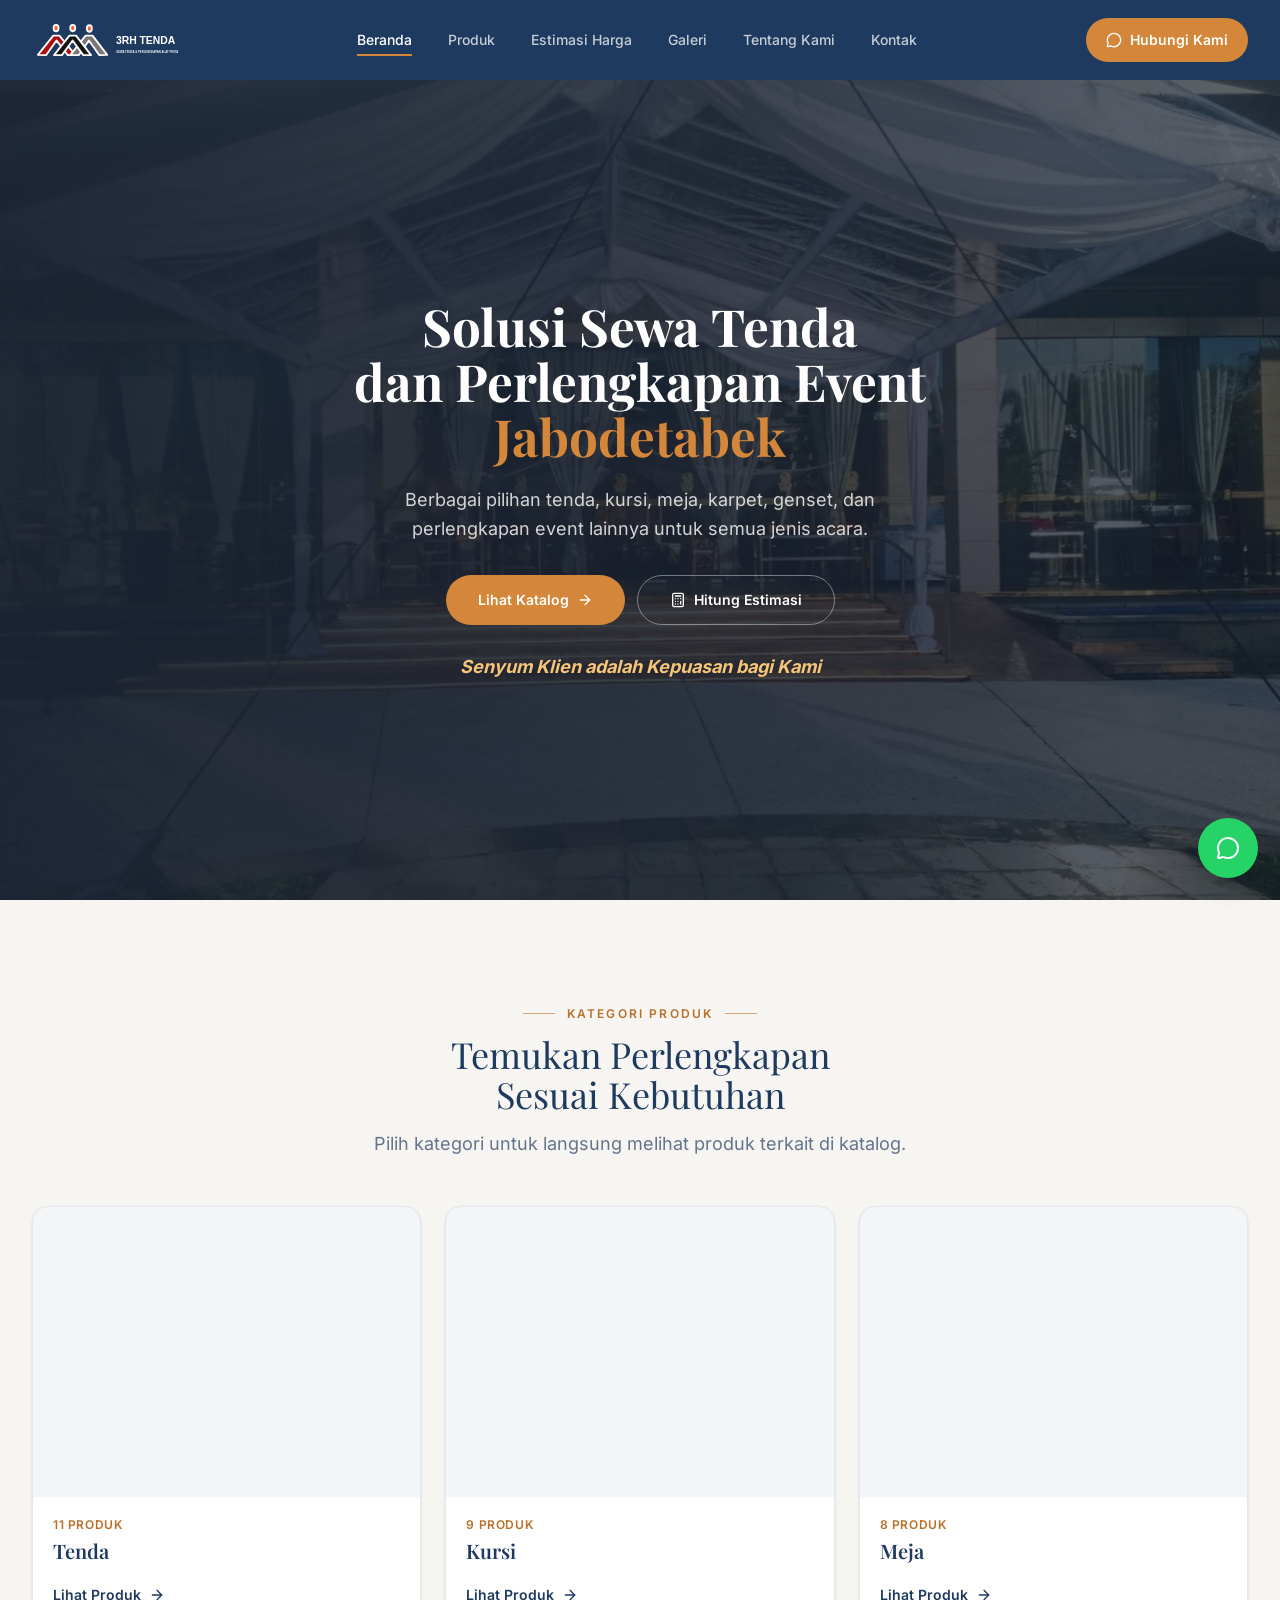
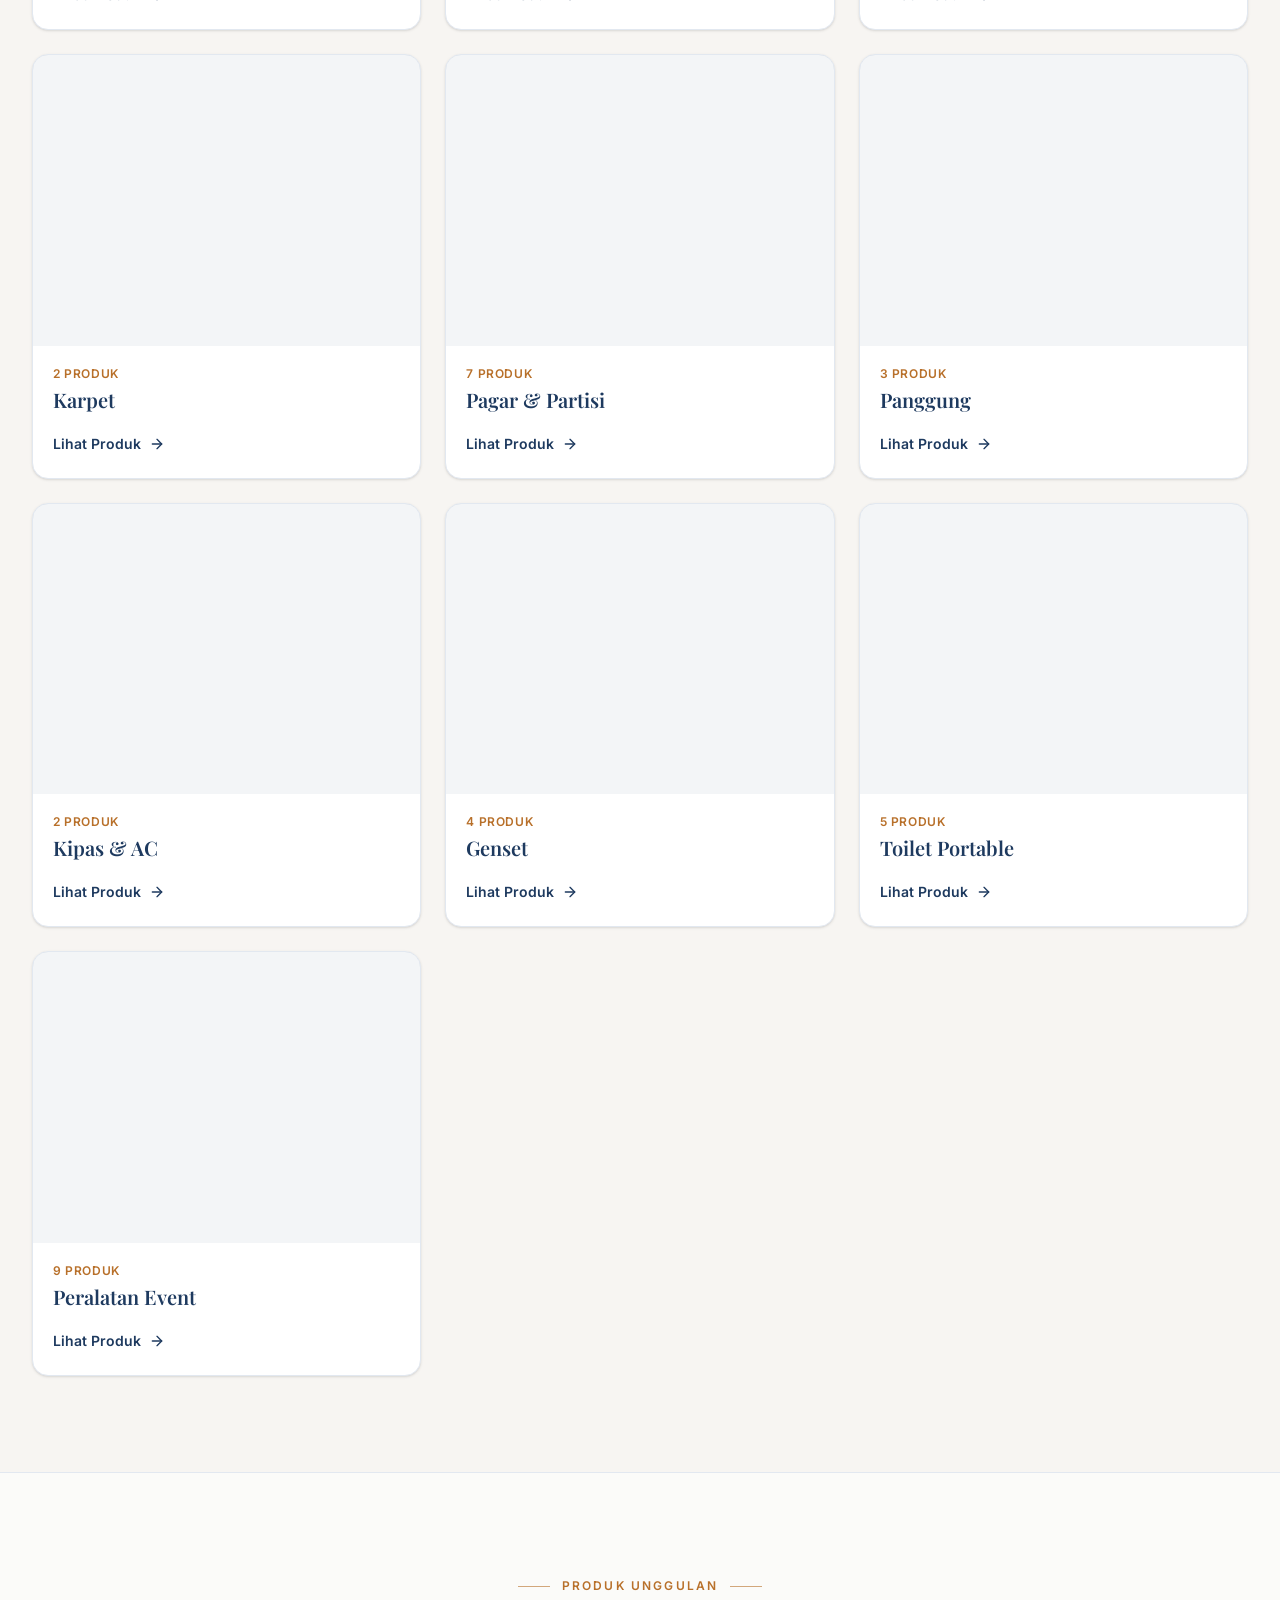
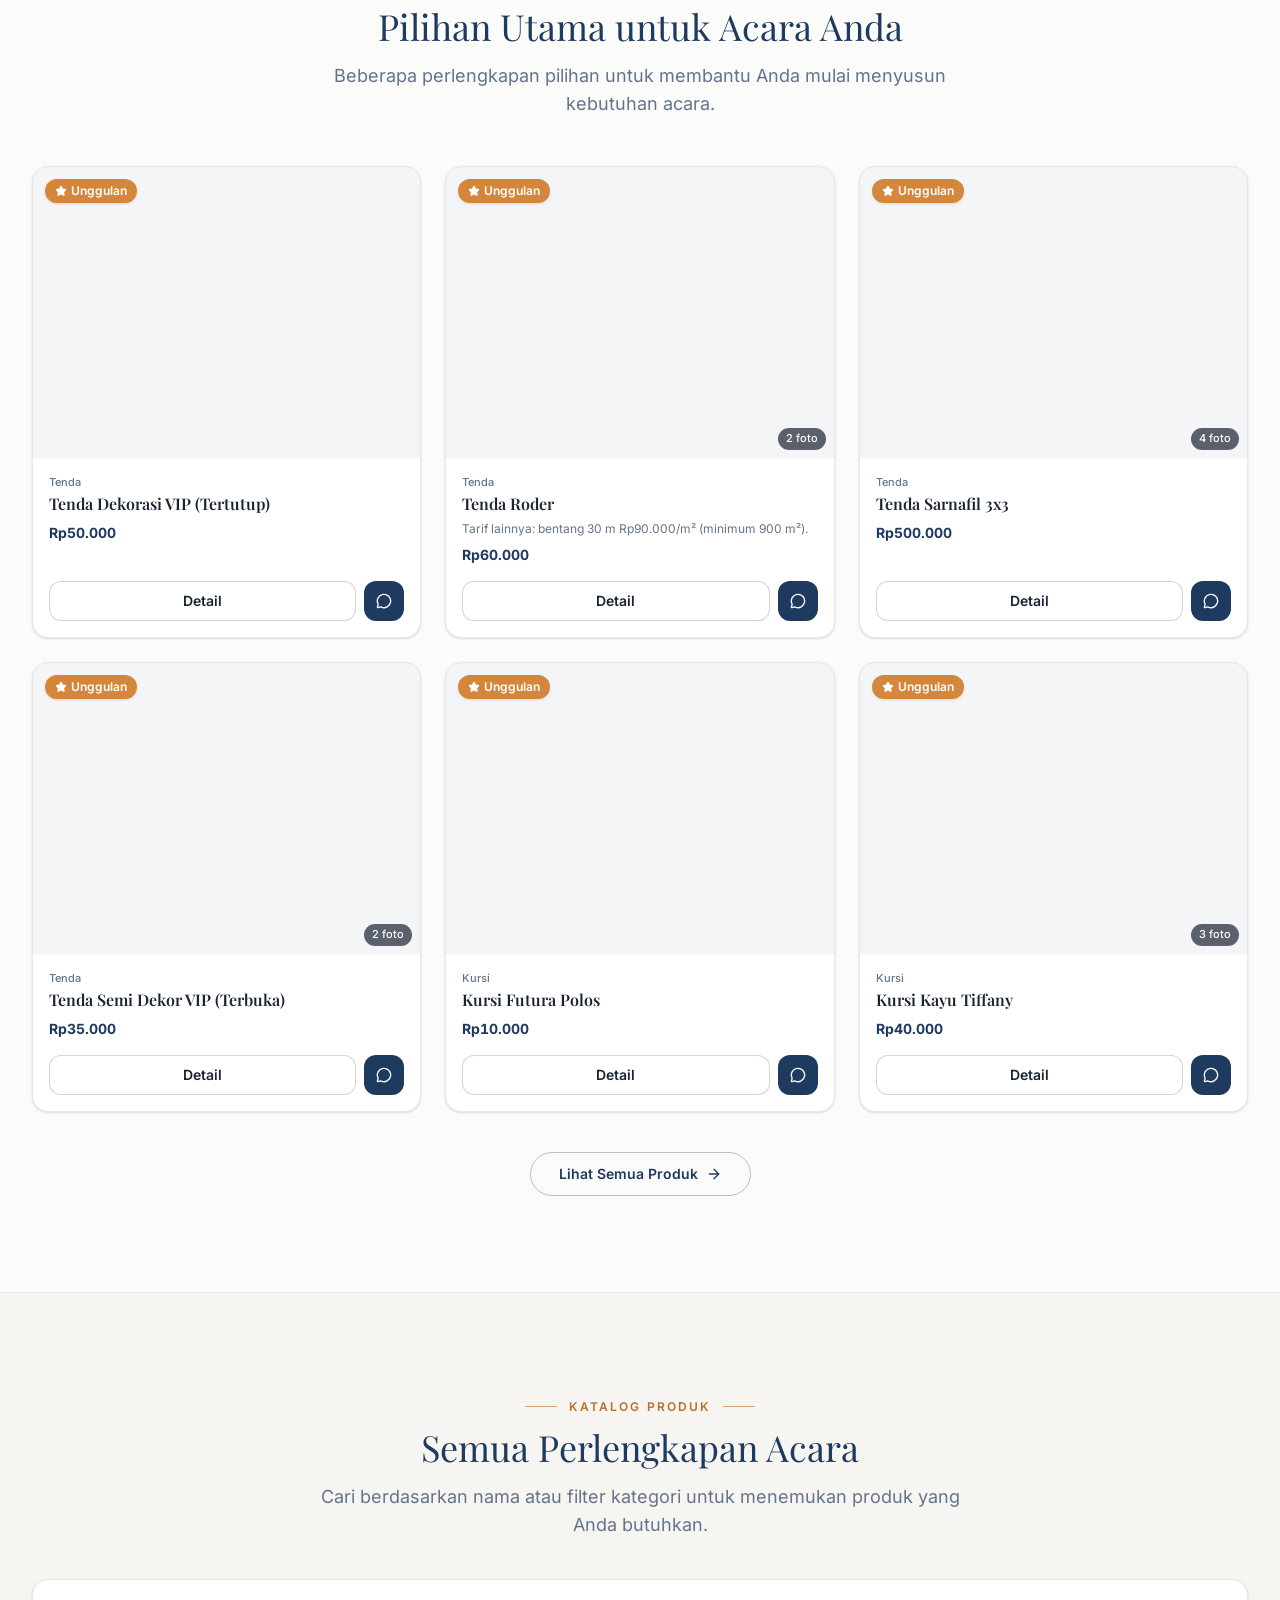
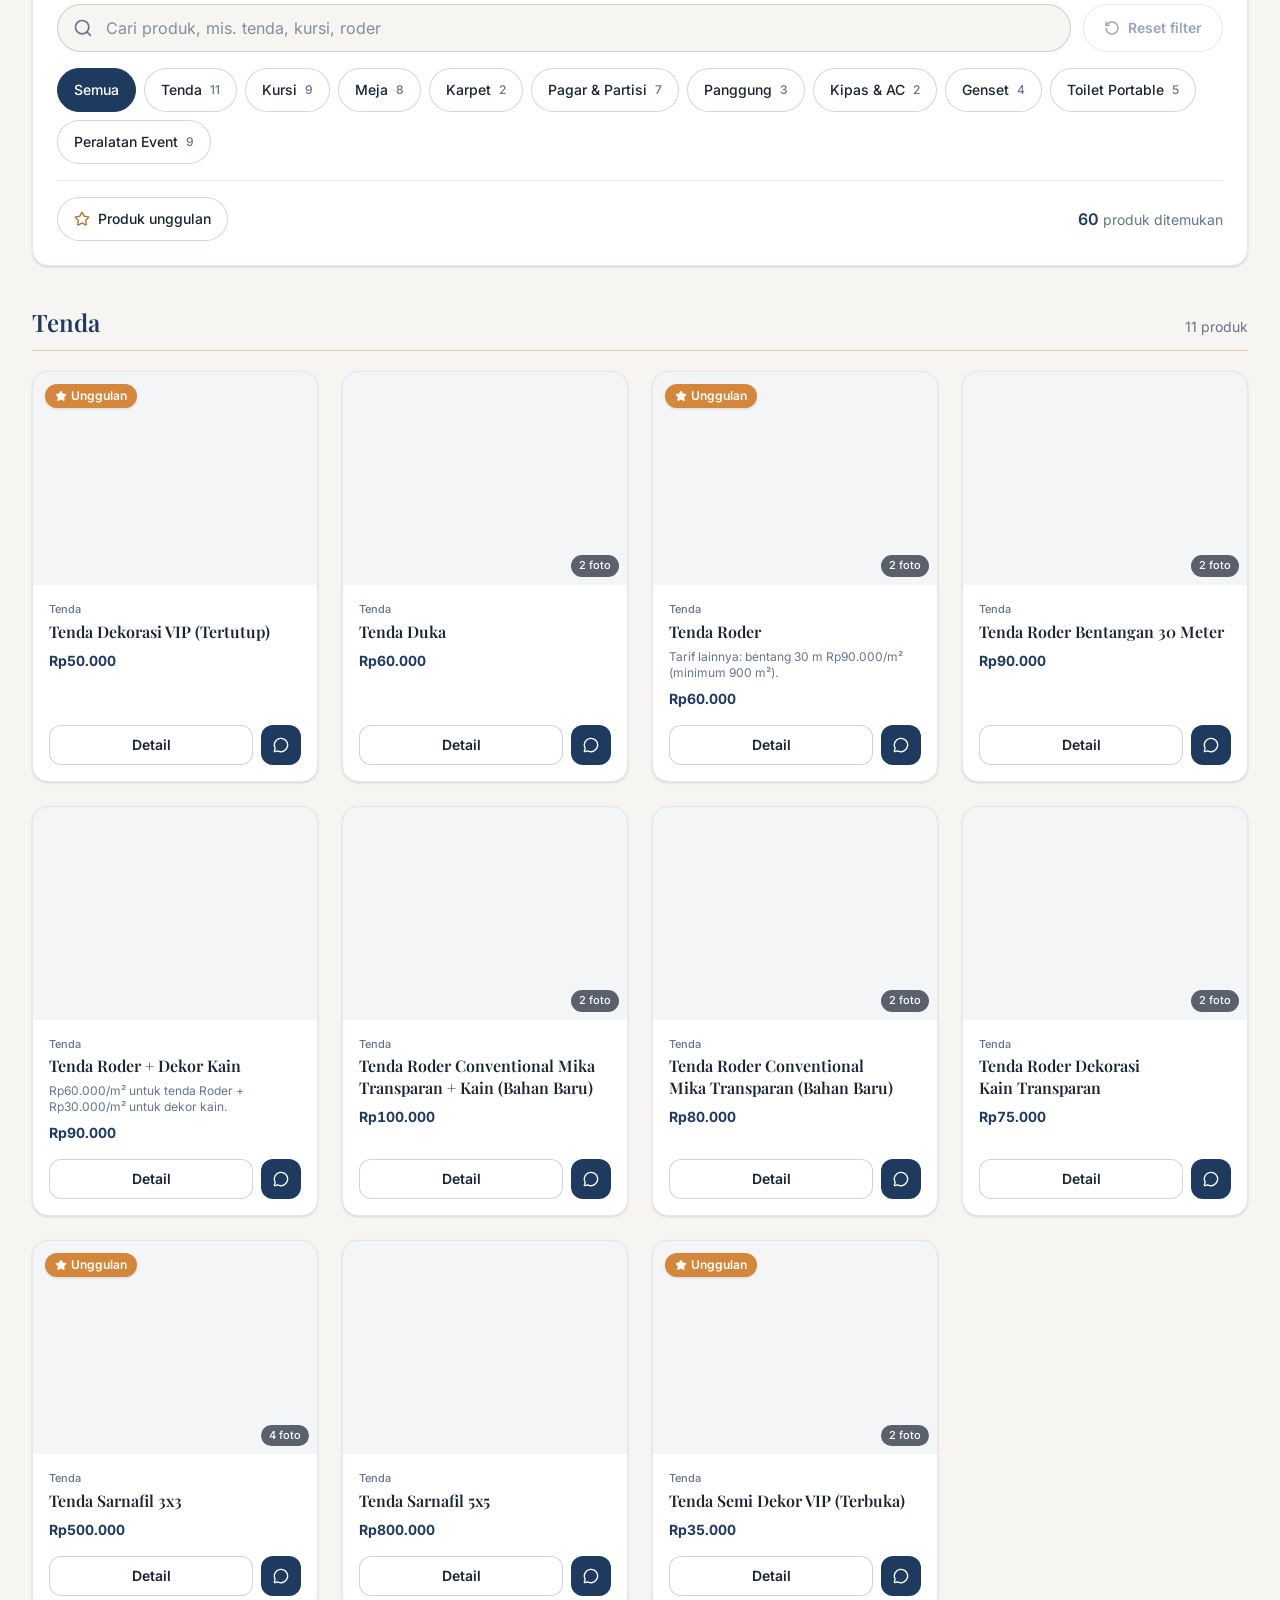
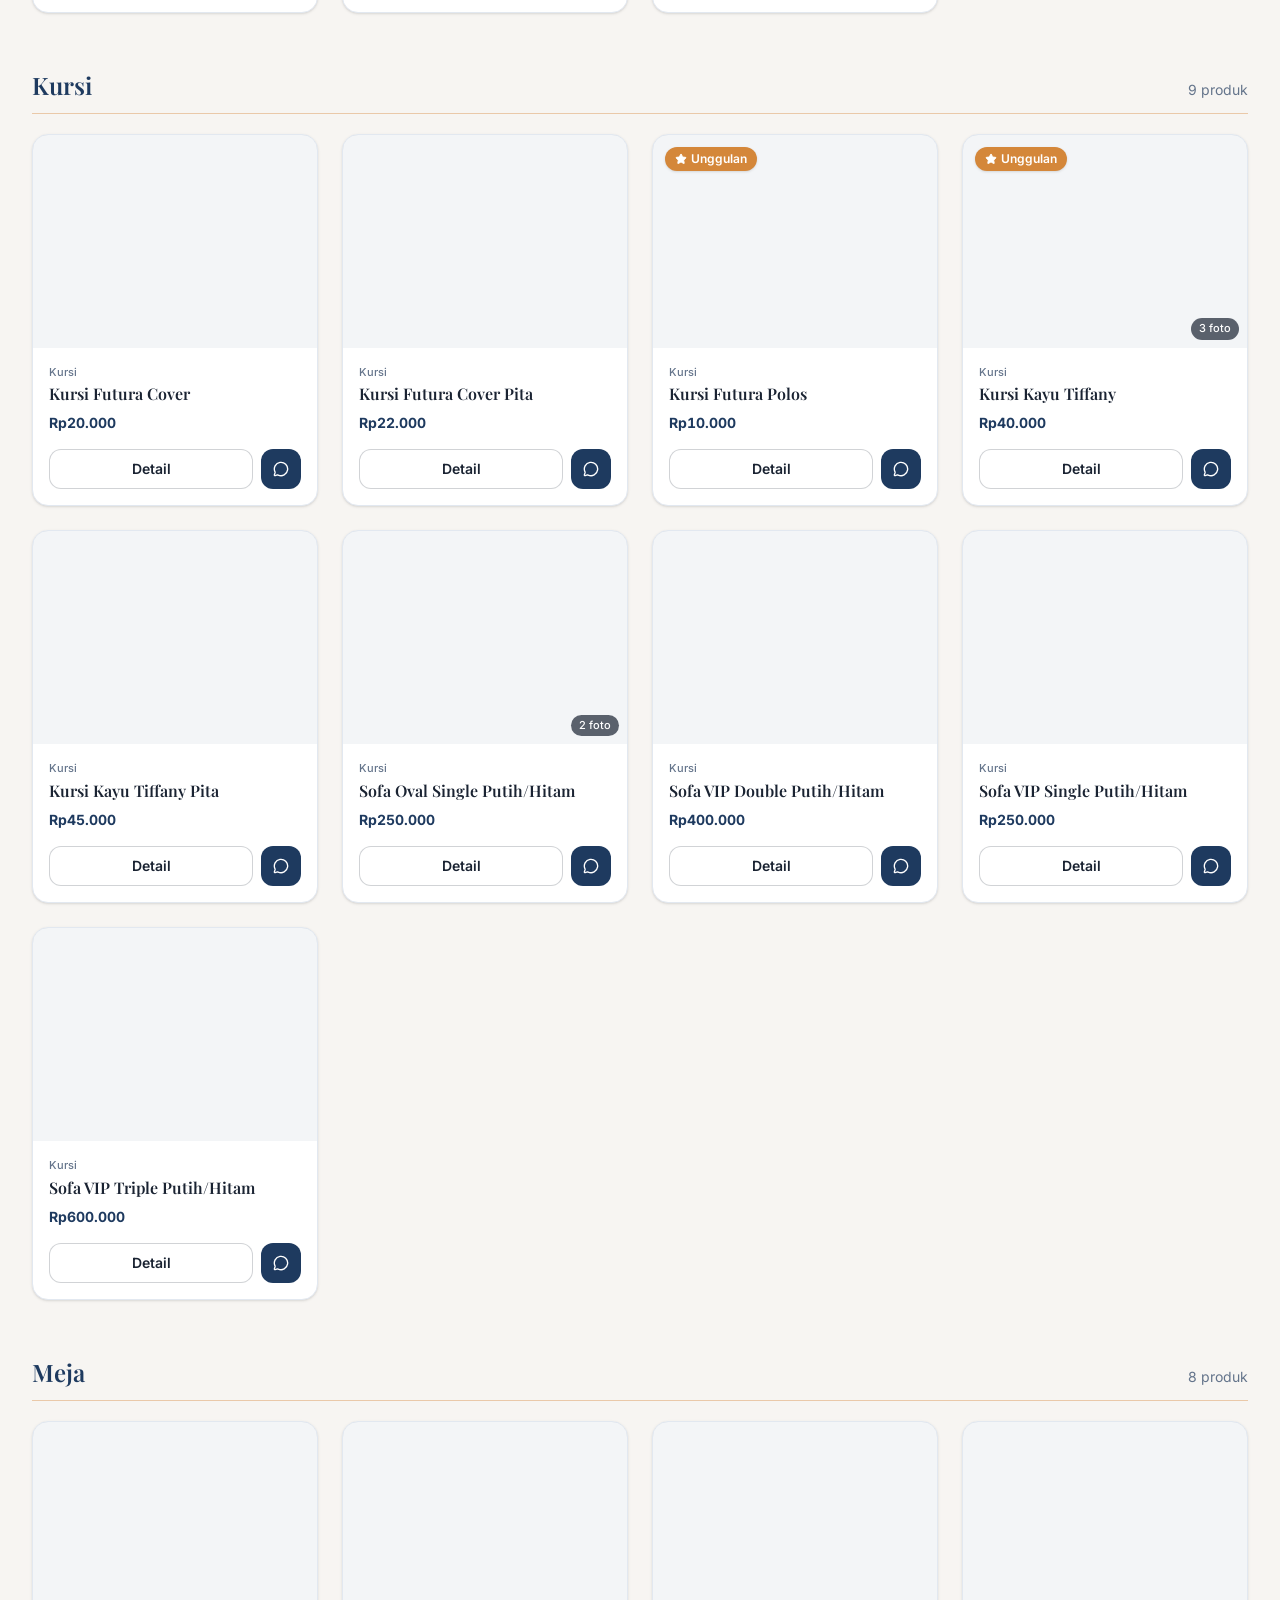
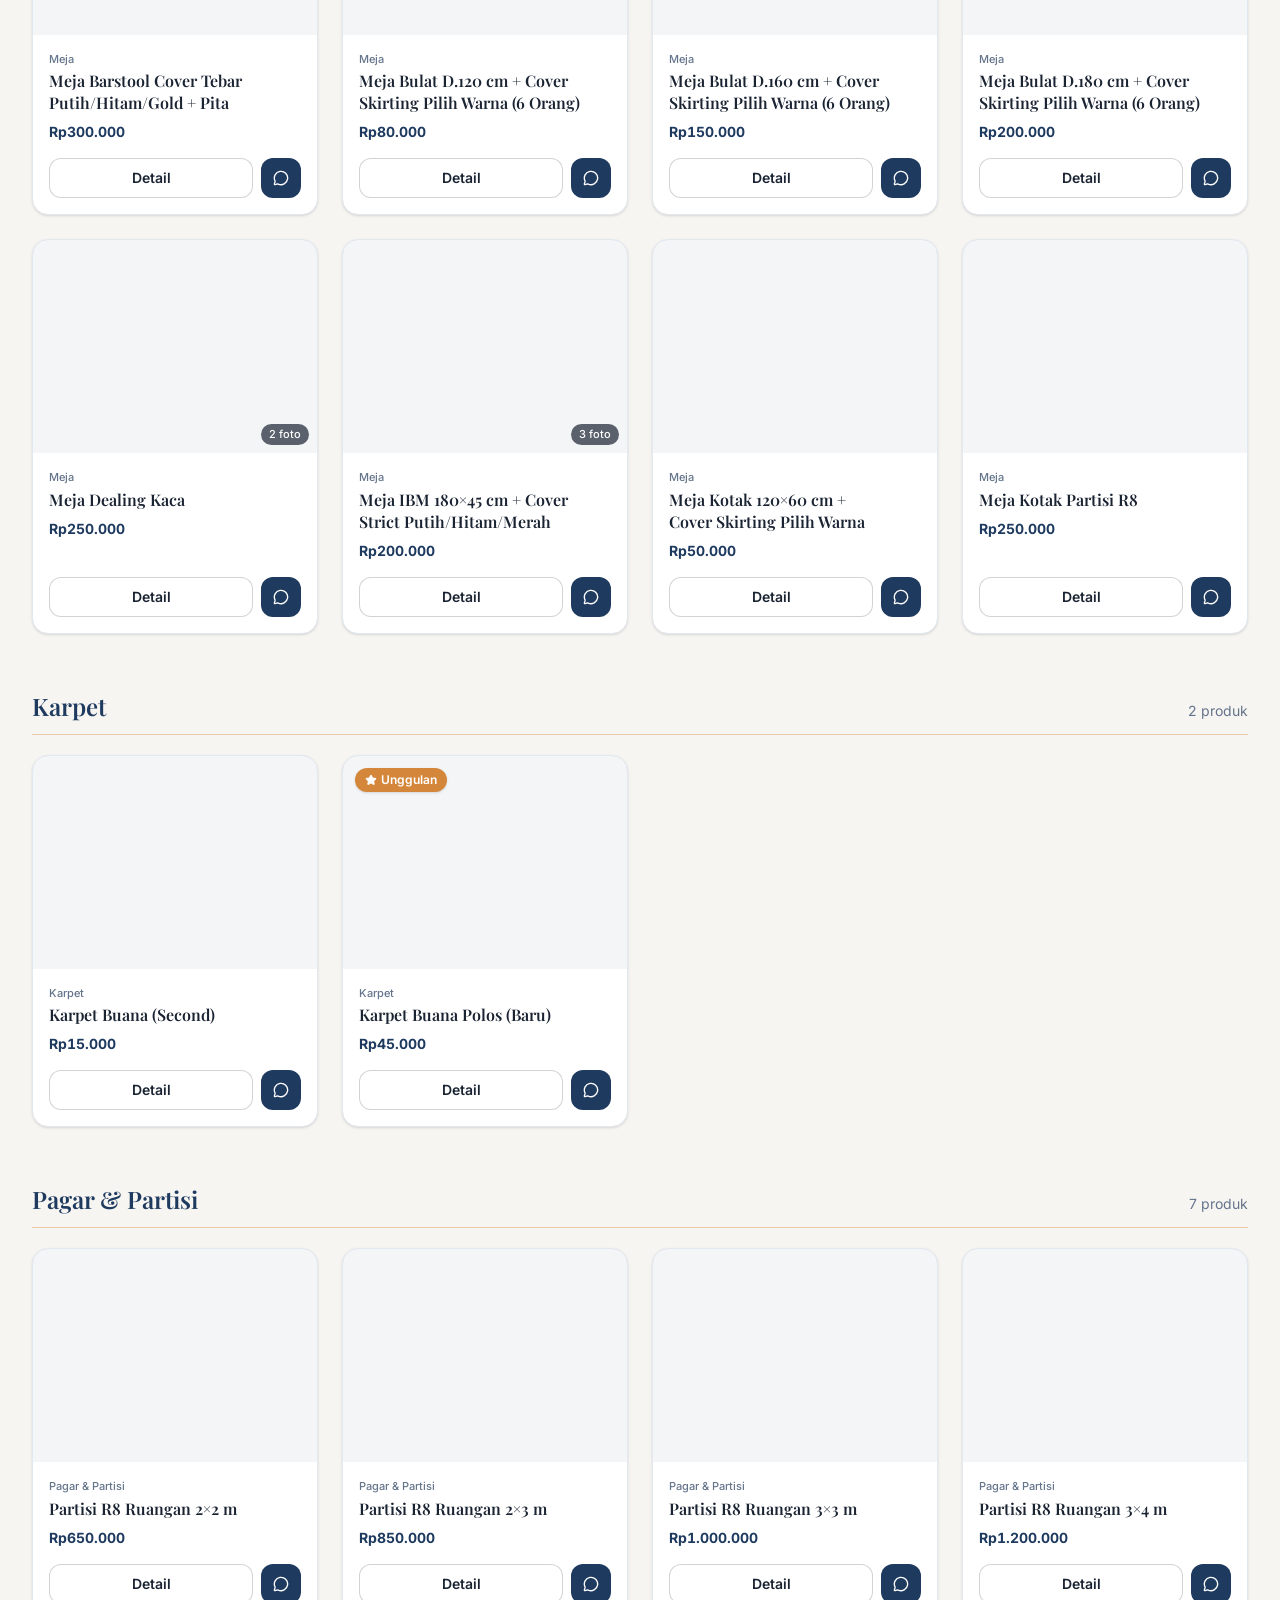
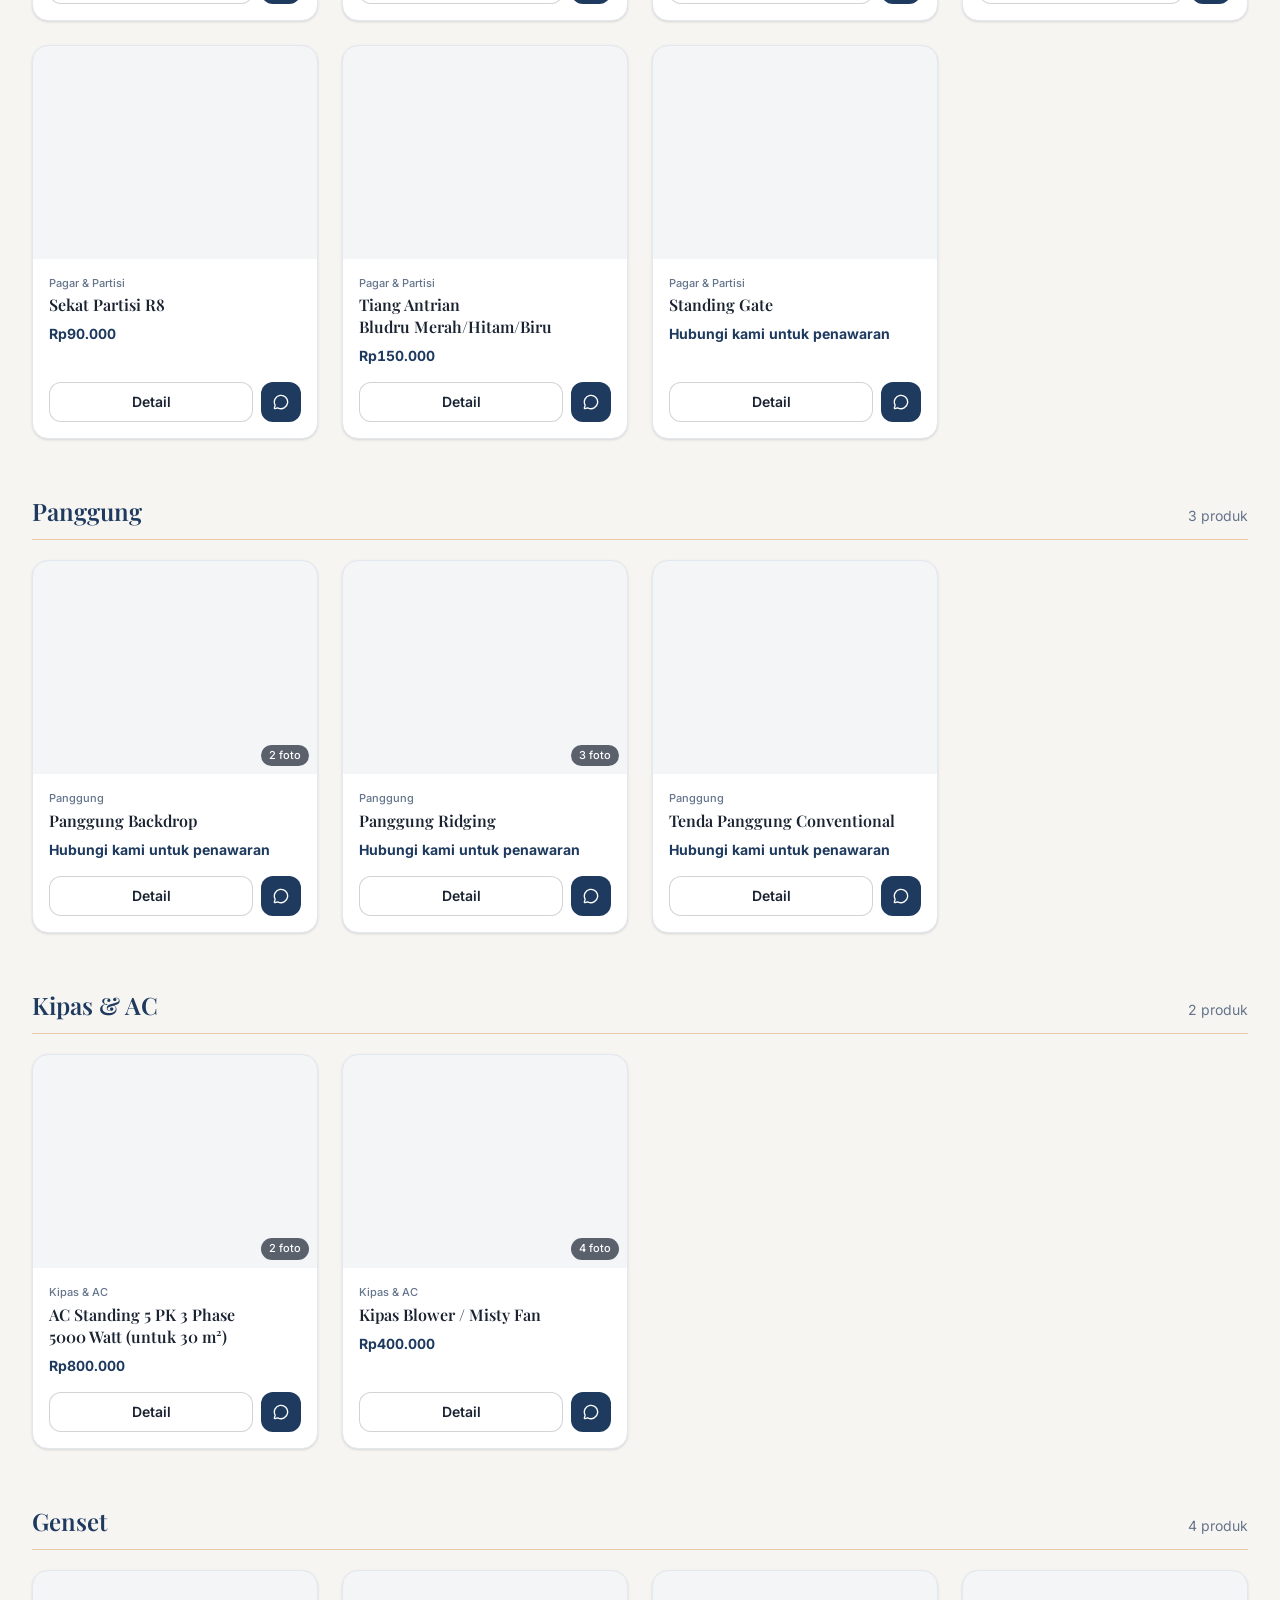
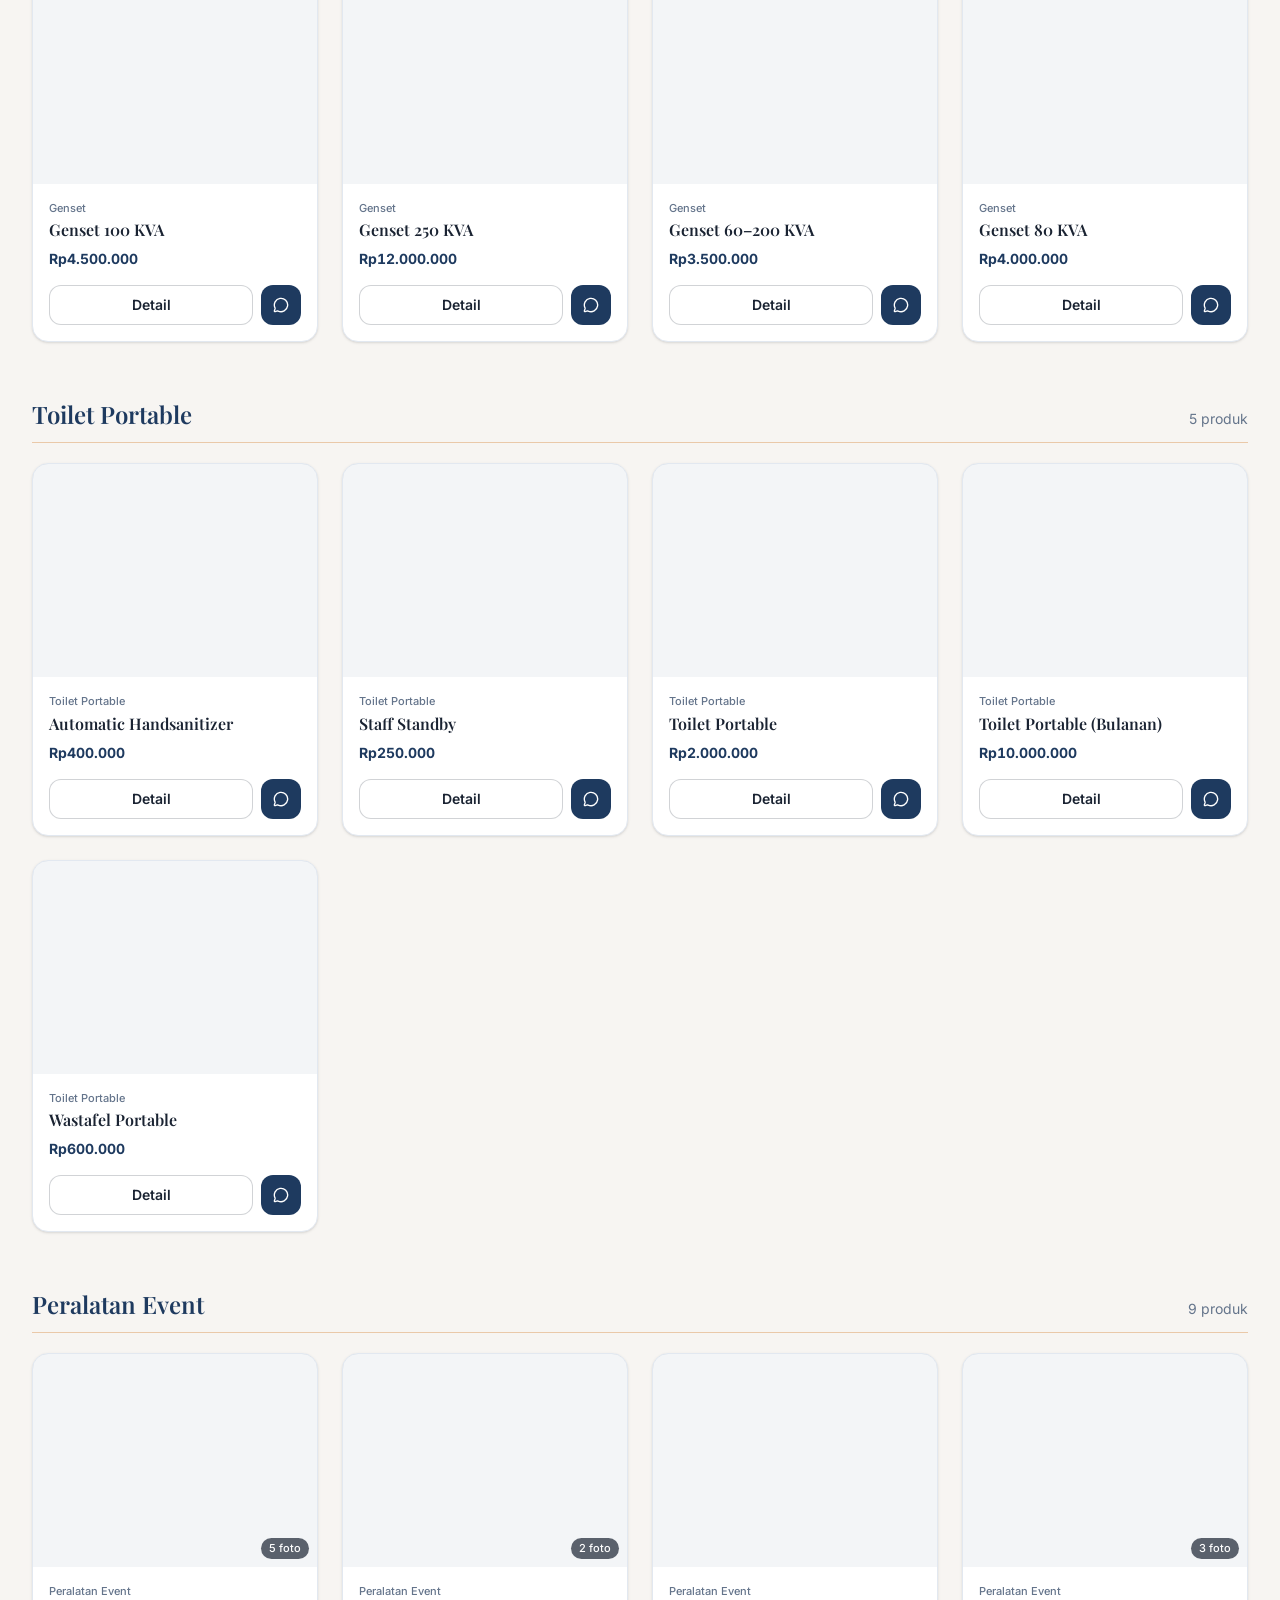
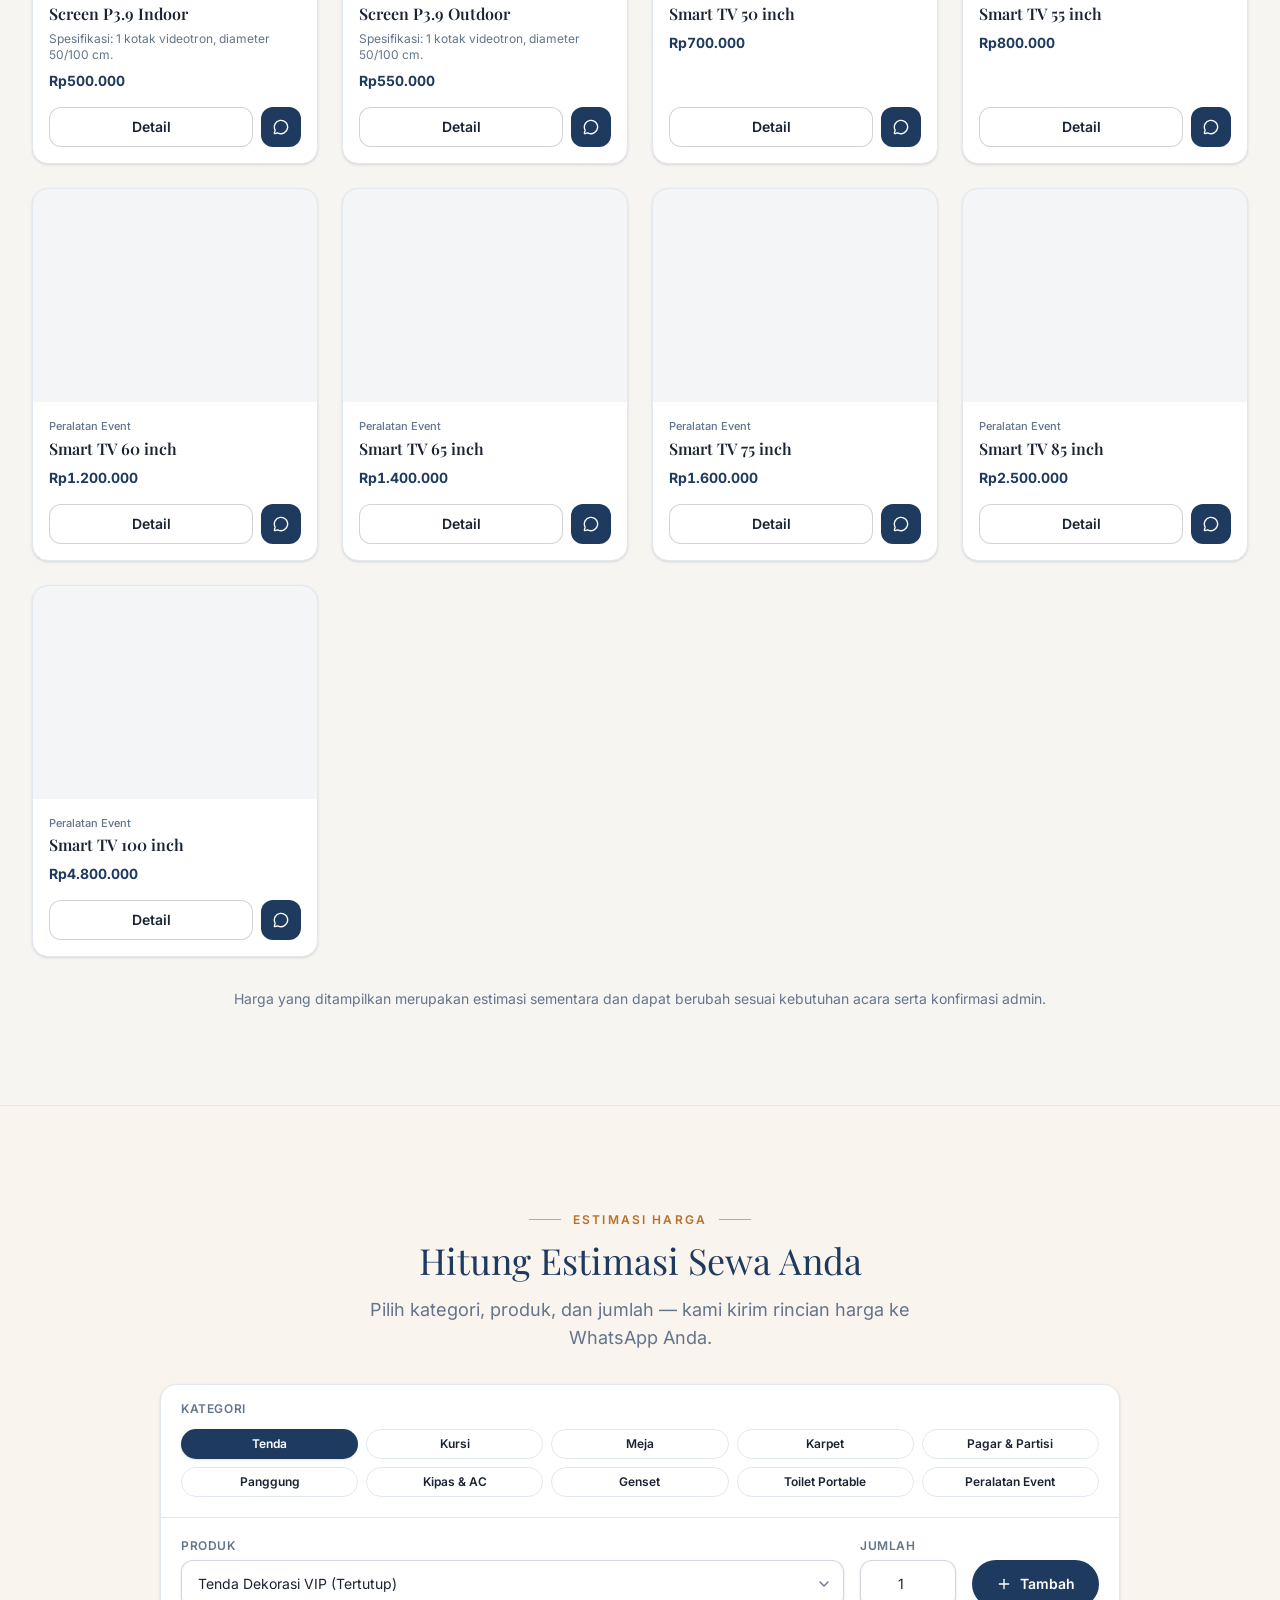
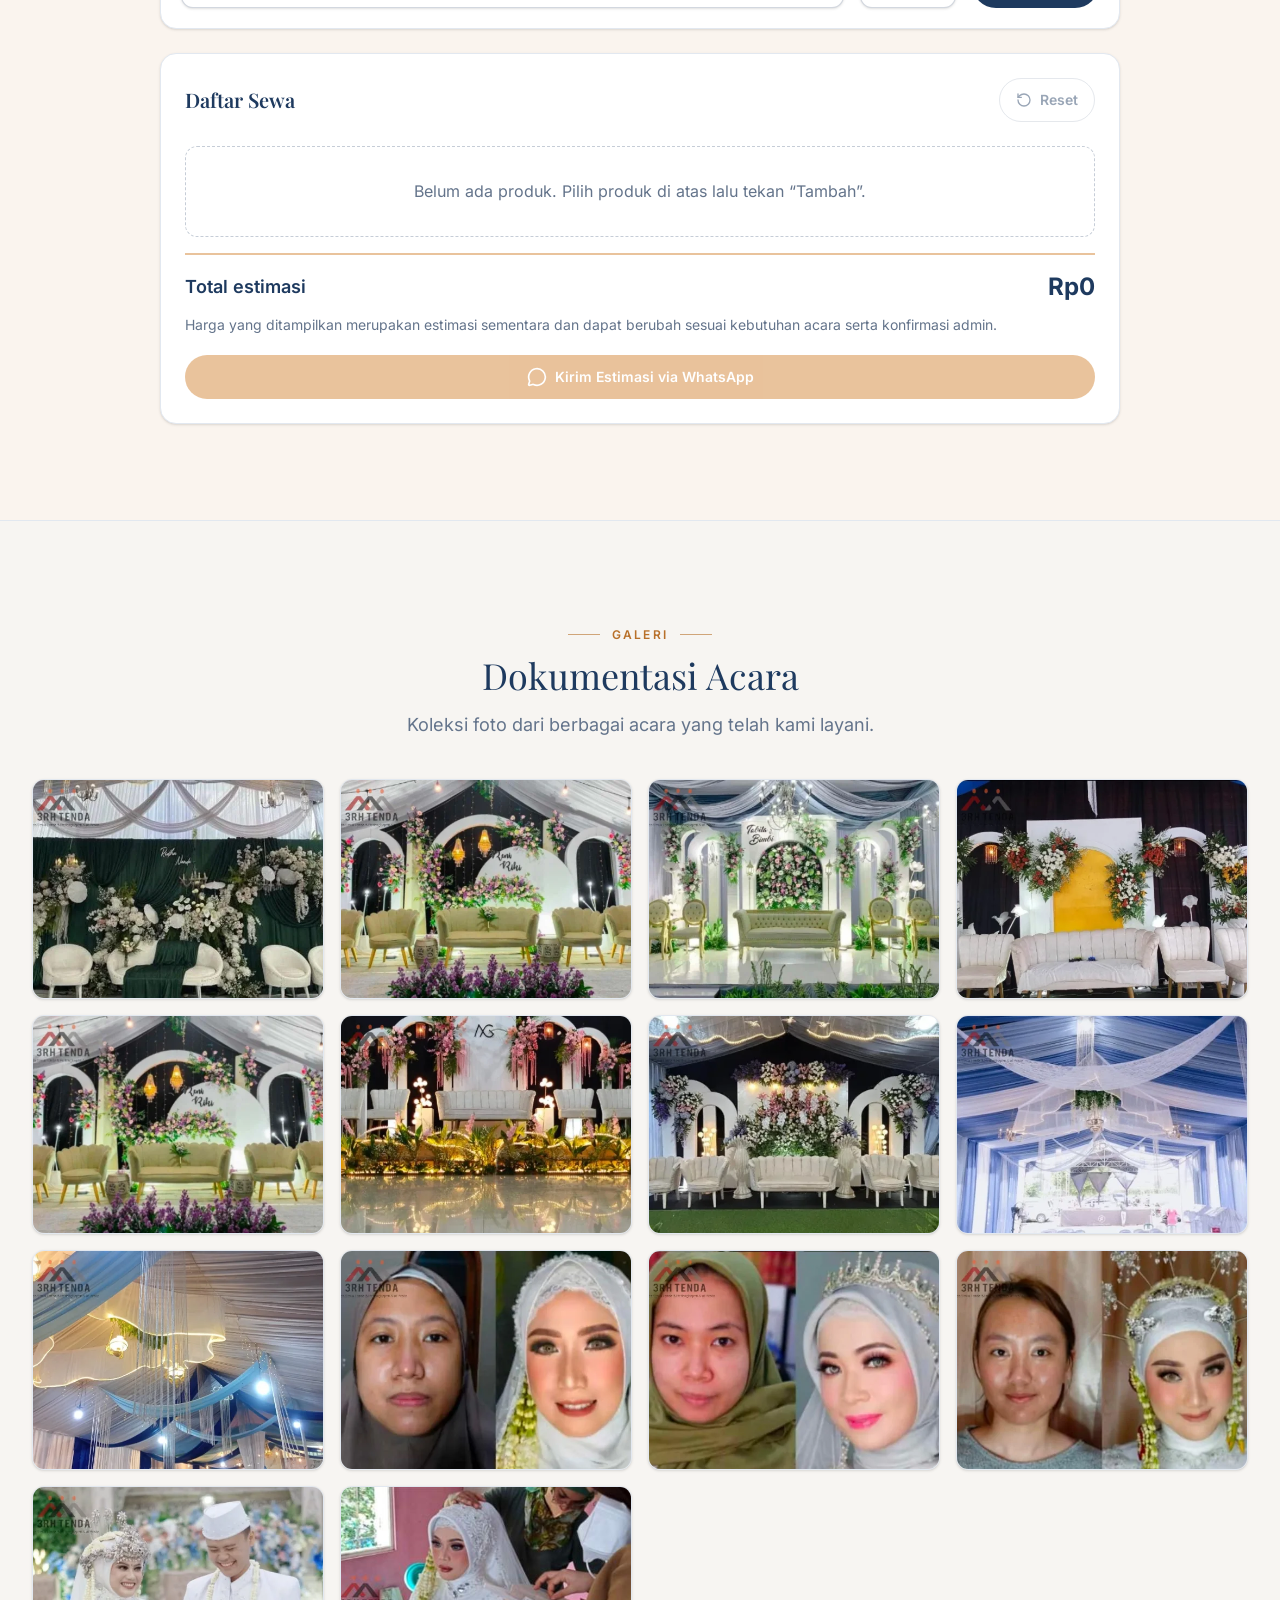
<file: index.html>
<!doctype html>
<html lang="id">

<head>
  <meta charset="UTF-8" />
  <link rel="icon" type="image/x-icon" href="https://3rhtenda.biz.id/favicon.ico" />
  <link rel="icon" type="image/png" sizes="48x48" href="https://3rhtenda.biz.id/favicon-48.png" />
  <link rel="icon" type="image/png" sizes="192x192" href="https://3rhtenda.biz.id/favicon-192.png" />
  <link rel="apple-touch-icon" href="https://3rhtenda.biz.id/favicon-192.png" />
  <link rel="icon" type="image/svg+xml" href="https://3rhtenda.biz.id/favicon.svg" />
  <meta name="viewport" content="width=device-width, initial-scale=1.0" />
  <meta name="theme-color" content="#1E3A5F" />
  <title>3RH Tenda | Sewa Tenda dan Perlengkapan Event Jabodetabek</title>
  <meta name="description"
    content="Sewa tenda dan perlengkapan event untuk berbagai jenis kegiatan di wilayah Jabodetabek. Lihat katalog dan hitung estimasi harga." />
  <script type="module" crossorigin src="./assets/index-CXPpN4oh.js"></script>
  <link rel="stylesheet" crossorigin href="./assets/index-BS0xLUaa.css">
  <link rel="stylesheet" href="./assets/site-fixes.css">
</head>

<body>
  <div id="root"></div>
  <script>
    if (window.location.hash === "#galeri") {
      let attempts = 0;
      const scrollToGallery = () => {
        const gallery = document.getElementById("galeri");
        if (gallery) {
          gallery.scrollIntoView({ block: "start", behavior: "instant" });
        } else if (attempts++ < 120) {
          window.requestAnimationFrame(scrollToGallery);
        }
      };
      window.requestAnimationFrame(scrollToGallery);
    }

    // Tangani klik Beranda di navbar (Desktop & Mobile) agar scroll tepat ke paling atas (0, 0)
    document.addEventListener("click", (e) => {
      const link = e.target.closest('a[href="#beranda"]');
      if (link) {
        e.preventDefault();
        history.pushState(null, "", "#beranda");
        window.scrollTo({ top: 0, left: 0, behavior: "smooth" });
      }
    });
  </script>
</body>

</html>
</file>
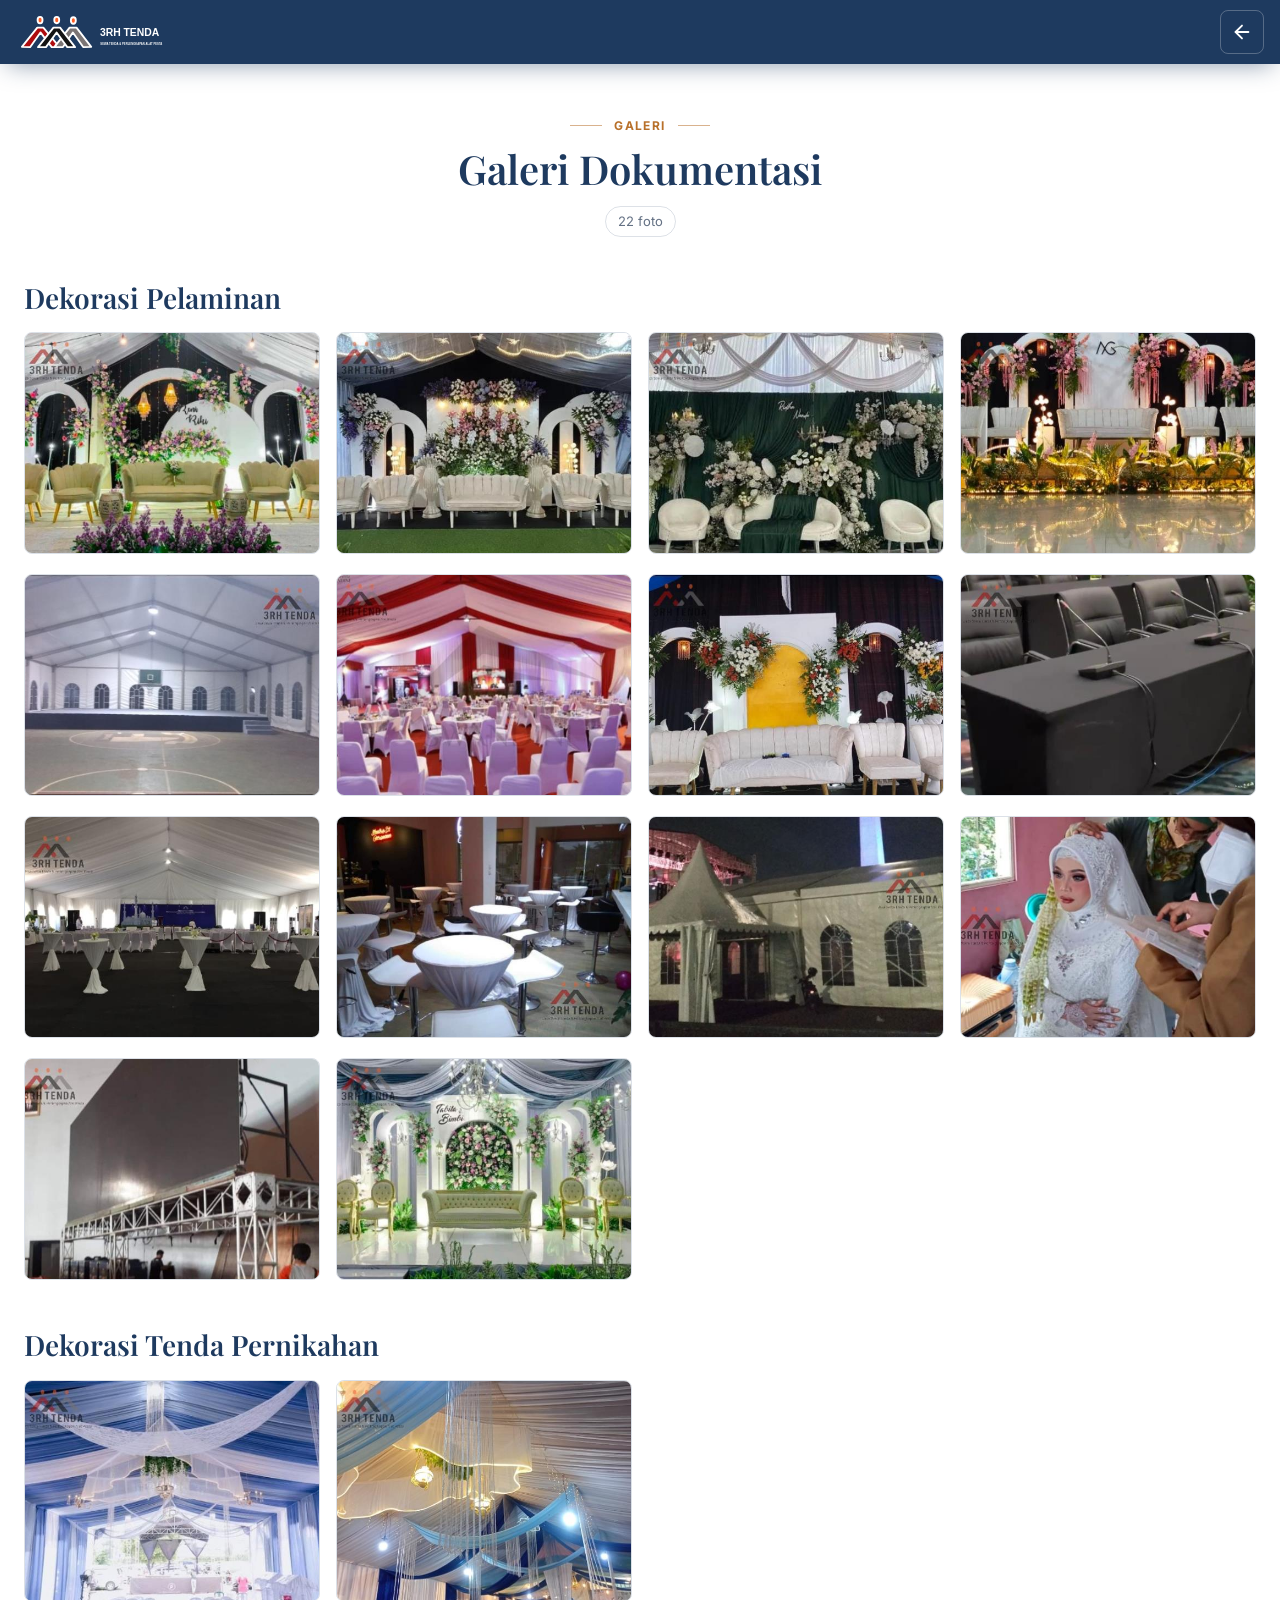
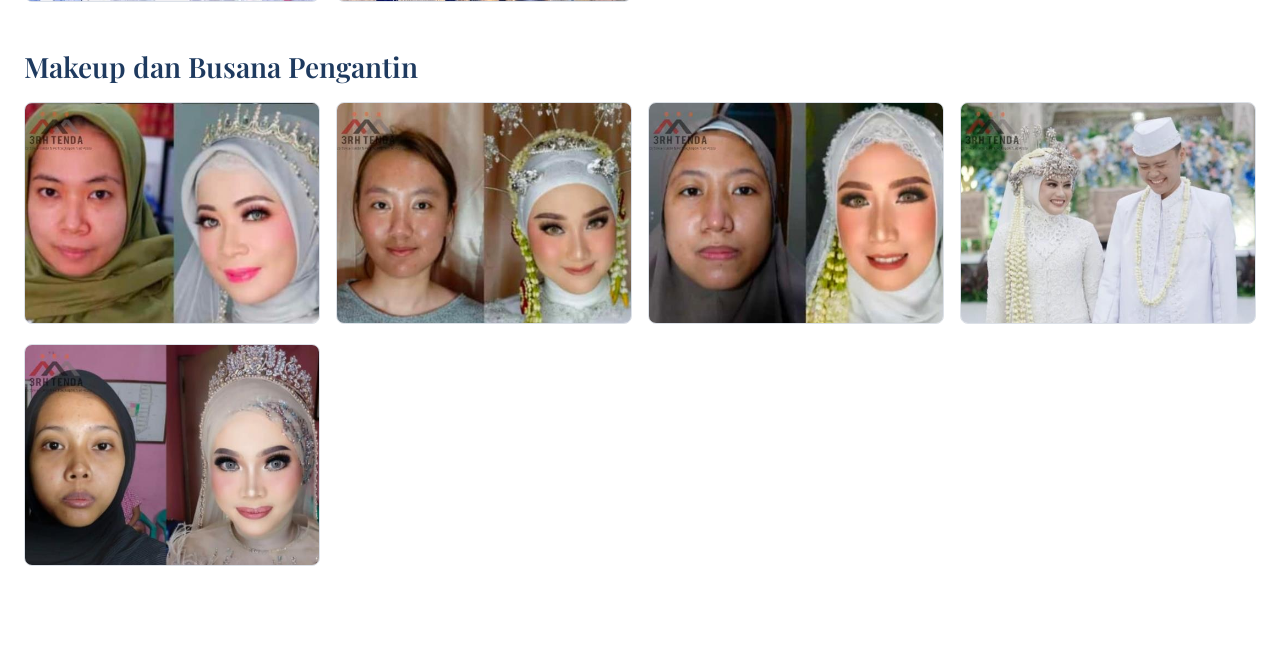
<file: galeri-lengkap.html>
<!doctype html>
<html lang="id">
  <head>
    <meta charset="UTF-8" />
    <meta name="viewport" content="width=device-width, initial-scale=1.0" />
    <meta name="theme-color" content="#1E3A5F" />
    <title>Galeri Dokumentasi | 3RH Tenda</title>
    <link rel="icon" type="image/x-icon" href="https://3rhtenda.biz.id/favicon.ico" />
    <link rel="icon" type="image/png" sizes="48x48" href="https://3rhtenda.biz.id/favicon-48.png" />
    <link rel="icon" type="image/png" sizes="192x192" href="https://3rhtenda.biz.id/favicon-192.png" />
    <link rel="apple-touch-icon" href="https://3rhtenda.biz.id/favicon-192.png" />
    <link rel="icon" type="image/svg+xml" href="https://3rhtenda.biz.id/favicon.svg" />
    <link rel="stylesheet" href="./assets/index-BS0xLUaa.css" />
    <style>
      :root {
        color-scheme: light;
        --navy: #1e3a5f;
        --gold: #d78a37;
        --ink: #202a35;
        --muted: #647184;
        --line: #dce1e8;
        font-family: "Inter Variable", system-ui, -apple-system, "Segoe UI", sans-serif;
      }

      * { box-sizing: border-box; }
      html, body { min-height: 100%; scrollbar-width: none; }
      html::-webkit-scrollbar, body::-webkit-scrollbar, *::-webkit-scrollbar { display: none; width: 0; height: 0; }
      body { margin: 0; background: #fff; color: var(--ink); }
      a { color: inherit; }
      .topbar { position: sticky; top: 0; z-index: 20; background: var(--navy); color: #fff; box-shadow: 0 8px 24px -8px #1e3a5f88; }
      .topbar-inner { width: min(1280px, 100%); height: 64px; margin: 0 auto; padding: 0 16px; display: flex; align-items: center; justify-content: space-between; }
      .brand { display: inline-flex; align-items: center; }
      .brand img { display: block; width: 156px; max-width: min(156px, 42vw); height: 46px; object-fit: contain; }
      .back { display: grid; width: 44px; height: 44px; place-items: center; border: 1px solid #ffffff40; border-radius: 8px; color: #fff; text-decoration: none; }
      .back:hover { background: #ffffff12; }
      .back svg { width: 22px; height: 22px; }
      main { width: min(1280px, 100%); margin: 0 auto; padding: 52px 24px 80px; }
      .intro { margin: 0 auto 44px; text-align: center; }
      .eyebrow { display: flex; align-items: center; justify-content: center; gap: 12px; margin: 0; color: #b8702a; font-size: 12px; font-weight: 700; letter-spacing: .12em; text-transform: uppercase; }
      .eyebrow::before, .eyebrow::after { width: 32px; height: 1px; background: #b8702a88; content: ""; }
      h1, h2 { color: var(--navy); font-family: "Playfair Display Variable", Georgia, serif; font-weight: 600; }
      h1 { margin: 12px 0 0; font-size: 40px; line-height: 1.12; }
      .count { display: inline-flex; min-height: 30px; align-items: center; margin: 14px 0 0; padding: 4px 12px; border: 1px solid #1e3a5f26; border-radius: 999px; color: var(--muted); font-size: 13px; }
      section + section { margin-top: 48px; }
      h2 { margin: 0 0 18px; font-size: 28px; line-height: 1.2; }
      .grid { display: grid; grid-template-columns: repeat(4, minmax(0, 1fr)); gap: 20px 16px; }
      .photo-card { min-width: 0; margin: 0; }
      .photo { display: block; width: 100%; aspect-ratio: 4 / 3; overflow: hidden; padding: 0; border: 1px solid var(--line); border-radius: 8px; background: #f1f3f5; cursor: zoom-in; }
      .photo img { display: block; width: 100%; height: 100%; object-fit: cover; transition: transform 180ms ease; }
      .photo:hover img { transform: scale(1.025); }
      .photo:focus-visible, .close:focus-visible, .back:focus-visible { outline: 3px solid #e6a14e; outline-offset: 3px; }
      dialog { width: min(96vw, 1120px); max-width: none; max-height: 96dvh; padding: 12px; border: 1px solid #ffffff2e; border-radius: 8px; background: #101820; color: white; scrollbar-width: none; }
      dialog::-webkit-scrollbar { display: none; }
      dialog::backdrop { background: #101820e8; }
      .viewer-head { display: flex; align-items: center; justify-content: space-between; gap: 16px; padding: 0 0 10px; }
      .viewer-head p { margin: 0; font-size: 14px; }
      .close { display: grid; width: 40px; height: 40px; place-items: center; border: 1px solid #ffffff55; border-radius: 8px; background: #ffffff12; color: white; font-size: 22px; cursor: pointer; }
      .viewer-image { display: block; max-width: 100%; max-height: calc(96dvh - 82px); margin: 0 auto; object-fit: contain; }
      @media (max-width: 1023px) {
        .grid { grid-template-columns: repeat(3, minmax(0, 1fr)); }
      }
      @media (max-width: 639px) {
        .topbar-inner { height: 64px; padding: 0 16px; }
        main { padding: 34px 16px 56px; }
        .intro { margin-bottom: 34px; }
        h1 { font-size: 32px; }
        h2 { font-size: 24px; }
        .grid { grid-template-columns: repeat(2, minmax(0, 1fr)); gap: 16px 10px; }
        section + section { margin-top: 36px; }
      }
    </style>
  </head>
  <body>
    <header class="topbar">
      <div class="topbar-inner">
        <a class="brand" href="./index.html#beranda" aria-label="3RH Tenda, kembali ke beranda"><img src="./logo.svg" alt="3RH Tenda" /></a>
        <a class="back" href="./index.html#galeri" aria-label="Kembali ke galeri utama" title="Kembali ke galeri utama">
          <svg aria-hidden="true" viewBox="0 0 24 24" fill="none" stroke="currentColor" stroke-width="2" stroke-linecap="round" stroke-linejoin="round"><path d="m12 19-7-7 7-7"/><path d="M19 12H5"/></svg>
        </a>
      </div>
    </header>
    <main>
      <div class="intro">
        <p class="eyebrow">Galeri</p>
        <h1>Galeri Dokumentasi</h1>
        <p class="count">22 foto</p>
      </div>
      <div id="photo-groups"></div>
    </main>
    <dialog id="photo-viewer" aria-label="Foto galeri">
      <div class="viewer-head">
        <p id="photo-caption"></p>
        <button class="close" type="button" aria-label="Tutup foto">&times;</button>
      </div>
      <img class="viewer-image" alt="" />
    </dialog>
    <script>
      const groups = [
        { title: "Dekorasi Pelaminan", path: "dekorasi-pelaminan", count: 14 },
        { title: "Dekorasi Tenda Pernikahan", path: "dekorasi-tenda", count: 2 },
        { title: "Makeup dan Busana Pengantin", path: "makeup-pengantin", count: 5 },
      ];
      const container = document.querySelector("#photo-groups");
      const viewer = document.querySelector("#photo-viewer");
      const viewerImage = viewer.querySelector(".viewer-image");
      const caption = document.querySelector("#photo-caption");

      for (const group of groups) {
        const section = document.createElement("section");
        const heading = document.createElement("h2");
        const grid = document.createElement("div");
        heading.textContent = group.title;
        grid.className = "grid";
        grid.setAttribute("aria-label", group.title);

        for (let index = 1; index <= group.count; index += 1) {
          const title = `${group.title} ${index}`;
          const button = document.createElement("button");
          const image = document.createElement("img");
          const file = `./images/galeri/pesta-pernikahan/${group.path}/${index}`;
          button.className = "photo";
          button.type = "button";
          button.setAttribute("aria-label", `Buka foto: ${title}`);
          image.src = `${file}-thumb.jpg`;
          image.alt = title;
          image.loading = "lazy";
          image.decoding = "async";
          button.append(image);
          button.addEventListener("click", () => {
            viewerImage.src = `${file}.jpg`;
            viewerImage.alt = title;
            caption.textContent = title;
            viewer.showModal();
          });
          grid.append(button);
        }

        section.append(heading, grid);
        container.append(section);
      }

      viewer.querySelector(".close").addEventListener("click", () => viewer.close());
      viewer.addEventListener("click", event => {
        if (event.target === viewer) viewer.close();
      });
    </script>
  </body>
</html>
</file>
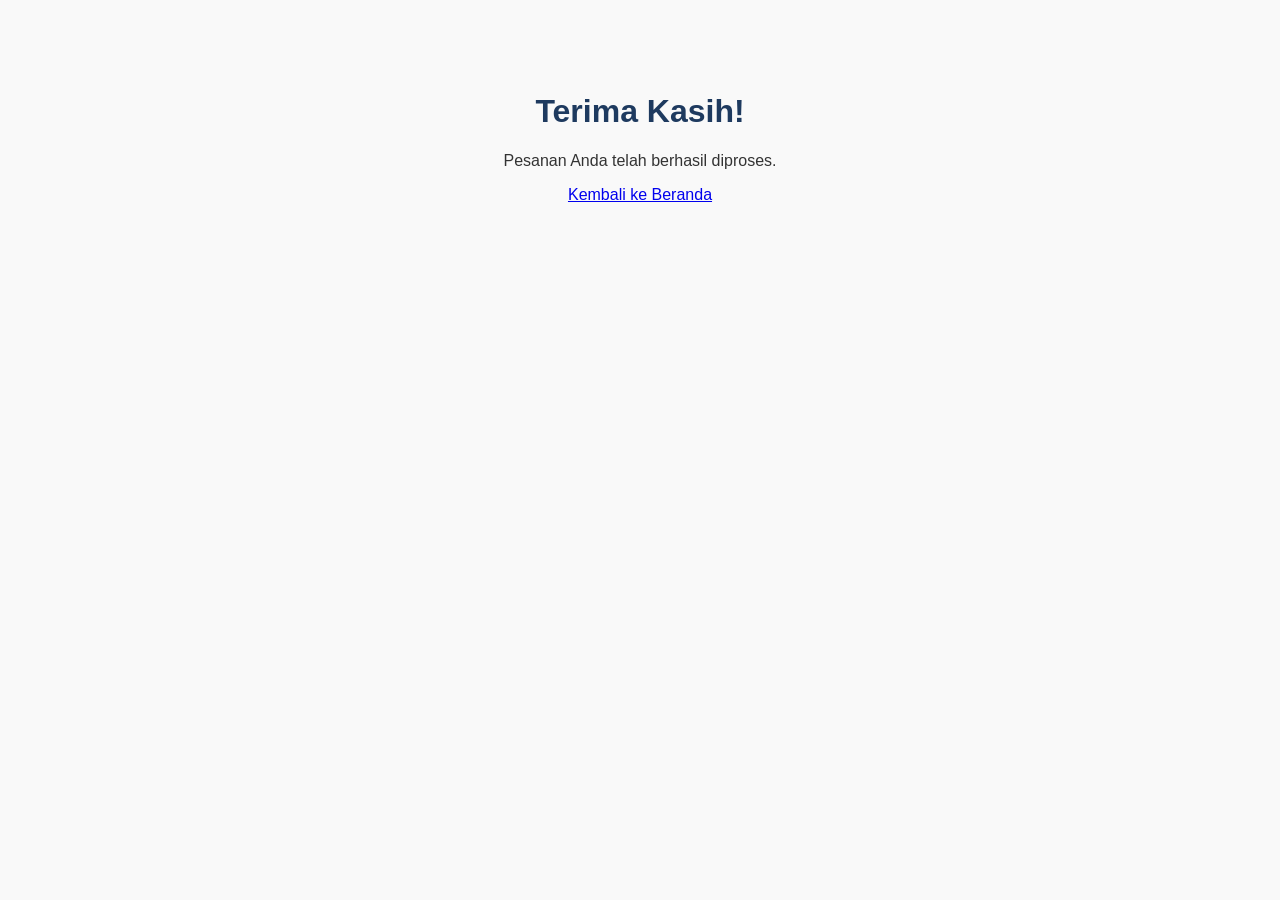
<file: thankyou.html>
<!doctype html>
<html lang="id">
<head>
  <meta charset="UTF-8" />
  <meta name="viewport" content="width=device-width, initial-scale=1.0" />
  <title>Terima Kasih</title>
  <!-- Favicon (absolute URLs to non‑www domain) -->
  <link rel="icon" type="image/x-icon" href="https://3rhtenda.biz.id/favicon.ico" />
  <link rel="icon" type="image/png" sizes="48x48" href="https://3rhtenda.biz.id/favicon-48.png" />
  <link rel="icon" type="image/png" sizes="192x192" href="https://3rhtenda.biz.id/favicon-192.png" />
  <link rel="apple-touch-icon" href="https://3rhtenda.biz.id/favicon-192.png" />
  <link rel="icon" type="image/svg+xml" href="https://3rhtenda.biz.id/favicon.svg" />
  <!-- Google Tag (gtag.js) -->
  <script async src="https://www.googletagmanager.com/gtag/js?id=GTM-N9PFGCV2"></script>
  <script>
    window.dataLayer = window.dataLayer || [];
    function gtag(){dataLayer.push(arguments);}
    gtag('js', new Date());
    gtag('config', 'GTM-N9PFGCV2');
    gtag('config', 'AW-18570483250');
    // Conversion event (thank‑you page)
    gtag('event', 'conversion', { 'send_to': 'AW-18570483250/2c1-CKPih7cdELKsjJdF' });
  </script>
  <style>
    body {font-family: Arial, sans-serif; text-align: center; padding: 4rem; background:#f9f9f9; color:#333;}
    h1 {color:#1E3A5F;}
  </style>
</head>
<body>
  <h1>Terima Kasih!</h1>
  <p>Pesanan Anda telah berhasil diproses.</p>
  <p><a href="./index.html">Kembali ke Beranda</a></p>
</body>
</html>
</file>
<file: assets/site-fixes.css>
header nav>a:first-child {
  display: flex;
  align-items: center;
}

header nav>a:first-child img {
  width: 156px;
  height: 46px;
  max-width: min(156px, 42vw);
  object-fit: contain;
}

footer img[src$="logo.svg"] {
  width: auto;
  height: 40px;
  max-width: 180px;
  object-fit: contain;
}

a.min-h-10.bg-forest[href*="wa.me"] {
  width: 40px;
  height: 40px;
  flex: 0 0 40px;
  gap: 0;
  padding: 0;
  background-color: #1e3a5f;
}

a[aria-label="Konsultasi via WhatsApp (membuka WhatsApp di tab baru)"] {
  background-color: #25d366 !important;
  color: #fff !important;
  --tw-ring-color: #25d366 !important;
}

a.min-h-10.bg-forest[href*="wa.me"]>span:not(.sr-only) {
  display: none;
}

#kalkulator form .flex.gap-2.overflow-x-auto {
  display: grid;
  grid-template-columns: repeat(3, minmax(0, 1fr));
  overflow: visible;
}

#kalkulator form .flex.gap-2.overflow-x-auto>button {
  width: 100%;
  min-width: 0;
  padding-inline: 8px;
  text-align: center;
  white-space: normal;
}

@media (min-width: 640px) {
  #kalkulator form .flex.gap-2.overflow-x-auto {
    grid-template-columns: repeat(4, minmax(0, 1fr));
  }
}

@media (min-width: 1024px) {
  #kalkulator form .flex.gap-2.overflow-x-auto {
    grid-template-columns: repeat(5, minmax(0, 1fr));
  }
}

#beranda>div:last-of-type {
  min-height: calc(100svh - 4rem);
  margin-top: 0;
  align-items: center;
  justify-content: center;
  padding-block: 2rem;
  text-align: center;
}

#beranda h1 {
  margin-top: 0;
}

#beranda>div:last-of-type>p[data-hero-item].mt-5 {
  max-width: min(100%, 38rem);
  margin: 1.75rem auto 0;
  color: #f6c578;
  font-style: italic;
  text-wrap: balance;
}

#beranda>div:last-of-type>[data-hero-item].rounded-full,
#beranda>div:last-of-type>[data-hero-item]:has(> a[href*="wa.me"]) {
  display: none;
}

#beranda>div:last-of-type>[data-hero-item].mt-7 {
  justify-content: center;
}

#faq [role="region"] p {
  text-align: left;
}

#beranda>div:last-of-type>[data-hero-item] {
  opacity: 1 !important;
  transform: none !important;
  translate: none !important;
}

@media (min-width: 1024px) {
  #beranda>div:last-of-type {
    min-height: calc(100svh - 5rem);
    margin-top: 0;
    padding-block: 2.5rem;
  }
}

.fixed.inset-0:has(> [role="dialog"][aria-labelledby="detail-title"]) {
  align-items: stretch;
  justify-content: stretch;
  padding: 0;
}

[role="dialog"][aria-labelledby="detail-title"] {
  width: 100vw;
  max-width: none;
  height: 100dvh;
  max-height: 100dvh;
  border-radius: 0;
}

[role="dialog"][aria-labelledby="detail-title"]>button[aria-label="Tutup detail produk"] {
  position: sticky;
  top: calc(env(safe-area-inset-top, 0px) + 12px);
  right: auto;
  z-index: 20;
  align-self: flex-end;
  flex: 0 0 44px;
  margin: 12px 12px -44px 0;
}

@media (max-width: 639px) {
  #kontak [data-reveal]>div.relative {
    text-align: left;
  }

  main section [data-reveal] {
    margin-inline: auto;
    text-align: center;
  }

  [role="dialog"][aria-labelledby="detail-title"]>div:last-child {
    text-align: center;
  }

  [role="dialog"][aria-labelledby="detail-title"] h2 {
    text-wrap: balance;
  }

  [role="dialog"][aria-labelledby="detail-title"] p.mt-5 {
    justify-content: center;
  }

  main section [data-hero-item]>a {
    justify-content: center;
    text-align: center;
  }

  main section [data-hero-item]>a>span.min-w-0 {
    flex: 0 1 auto;
    text-align: center;
  }
}

@media (max-width: 767px) {
  [role="dialog"][aria-labelledby="detail-title"]>button[aria-label="Tutup detail produk"] {
    margin: -44px 12px 0 0;
  }

  [role="dialog"][aria-labelledby="detail-title"]>div:has(> ul[aria-label="Galeri foto"]) {
    display: contents;
  }

  [role="dialog"][aria-labelledby="detail-title"]>div:has(> ul[aria-label="Galeri foto"])>img {
    display: block;
    width: 100%;
    height: auto;
    aspect-ratio: 4 / 3;
  }

  [role="dialog"][aria-labelledby="detail-title"]>div:has(> ul[aria-label="Galeri foto"])>ul {
    width: 100%;
    min-height: 80px;
    flex: 0 0 auto;
  }
}

@media (min-width: 768px) {
  [role="dialog"][aria-labelledby="detail-title"]>button[aria-label="Tutup detail produk"] {
    grid-column: 1 / -1;
    grid-row: 1;
    align-self: start;
    justify-self: end;
  }

  [role="dialog"][aria-labelledby="detail-title"]>div:first-of-type {
    grid-column: 1;
    grid-row: 1;
  }

  [role="dialog"][aria-labelledby="detail-title"]>div:last-child {
    grid-column: 2;
    grid-row: 1;
  }
}

/* Pastikan foto mengisi penuh kolomnya tanpa menyisakan ruang putih di bawah */
[role="dialog"][aria-labelledby="detail-title"]>div:first-of-type {
  display: flex;
  flex-direction: column;
}

[role="dialog"][aria-labelledby="detail-title"]>div:first-of-type>img {
  flex: 1 1 auto;
  width: 100%;
  height: 100% !important;
  object-fit: cover;
}

/* Sembunyikan scrollbar thumbnail foto dan pastikan tetap bisa scroll ke samping */
[role="dialog"][aria-labelledby="detail-title"] ul[aria-label="Galeri foto"] {
  scrollbar-width: none;
  /* Firefox */
  -ms-overflow-style: none;
  /* IE dan Edge lama */
}

[role="dialog"][aria-labelledby="detail-title"] ul[aria-label="Galeri foto"]::-webkit-scrollbar {
  display: none;
  /* Chrome, Safari, Opera */
  width: 0;
  height: 0;
}
</file>
